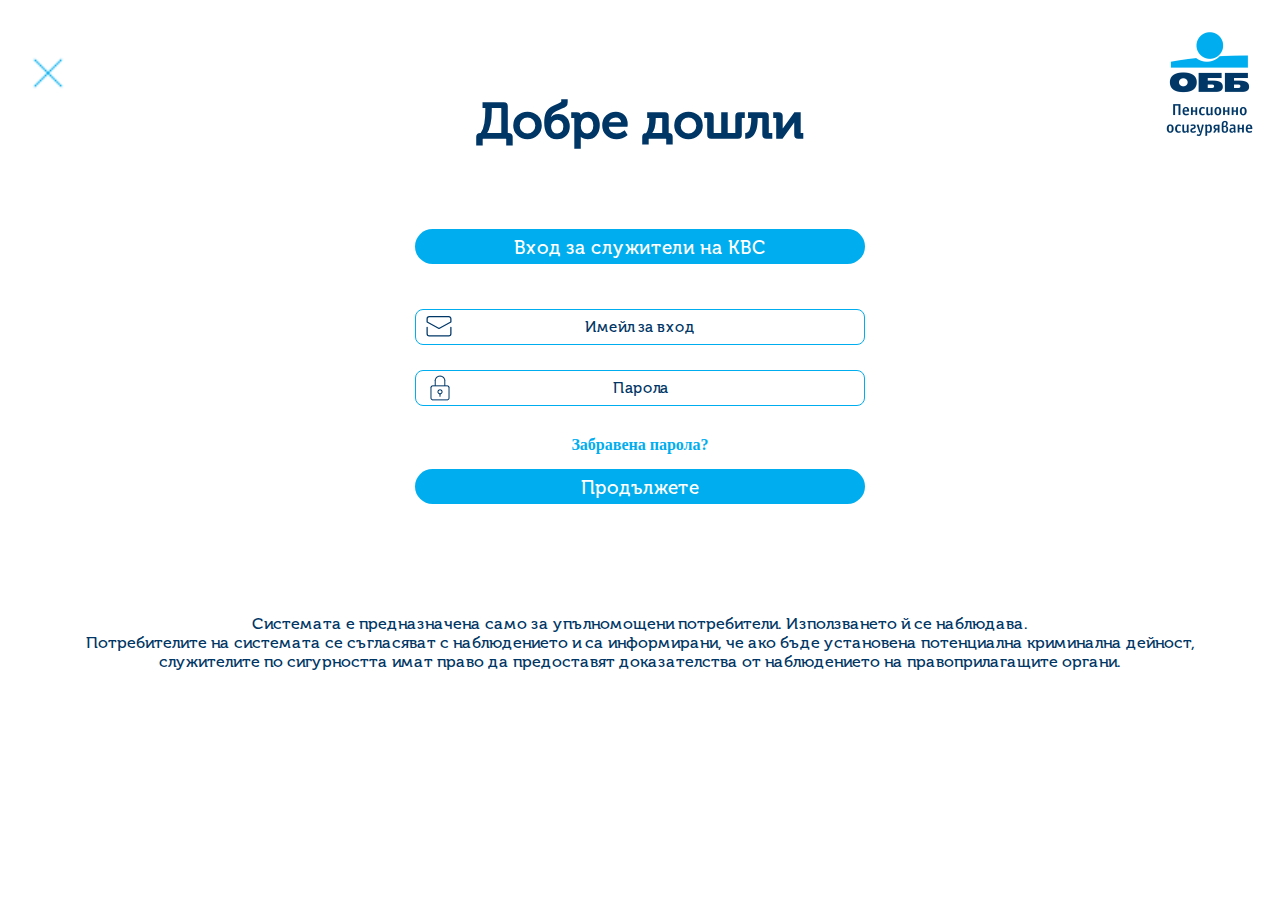
<file: index.html>
<!doctype html>
<html lang="en">

<head>

  <meta charset="utf-8">
  <meta name="viewport" content="width=device-width, initial-scale=1">
  <meta http-equiv="Access-Control-Allow-Origin" content="*" />
  <link rel="stylesheet" href="https://cdnjs.cloudflare.com/ajax/libs/font-awesome/4.7.0/css/font-awesome.min.css"
    type="text/css" data-preload="true">
  <link rel="stylesheet" type="text/css" href="https://DimitrovYordan.github.io/statichtml/signin.css" data-preload="true">
  <title>ePIC</title>

</head>

<body>

  <div id="wrapper">

    <div class="header">
      <a id="exit-page" href="https://ubb-pensions.bg/">
        <img src="https://DimitrovYordan.github.io/statichtml/Xbutton.png" alt="">
      </a>
      <img src="https://DimitrovYordan.github.io/statichtml/KBC_PensionInsurance_BG_v.png" alt="Company Logo"
        class="company-logo" />
      <div class="clearfix"></div>
      <h1>Добре дошли</h1>
    </div>
    <div id="api" style="display: none;"></div>

    <div class="form-container">

      <button id="fake-kbc_employee_btn" class="enterKBC" type="submit">Вход за служители на KBC</button>

      <div class="input-group-container">
        <img src="https://DimitrovYordan.github.io/statichtml/email_icon.png" alt="Email icon"
          class="input-group-icon" />
        <input id="fake-username" class="username-field" type="text" placeholder="Имейл за вход" />
        <p id="email-error-message"></p>
      </div>

      <div class="input-group-container">
        <img src="https://DimitrovYordan.github.io/statichtml/password_icon.png" alt="Password icon"
          class="input-group-icon" />
        <input id="fake-password" class="password-field" type="password" placeholder="Парола" />
        <img src="https://DimitrovYordan.github.io/statichtml/hide_password_input.png" alt="Hide password input"
          id="hide-input-icon" />
        <img src="https://DimitrovYordan.github.io/statichtml/show_password_input.PNG" alt="Show password input"
          id="show-input-icon" />
        <p id="password-error-message"></p>
      </div>

      <div class="forgoten-pass-container">
        <a href="javascript:" id="fake-forgot-password" class="forgoten-pass">Забравена парола?</a>
      </div>

      <button id="fake-submit-btn" class="continue" type="submit">Продължете</button>
    </div>

  </div>

  <footer class="footer-container">
    <div class="warning-message">
      <p>Системата е предназначена само за упълномощени потребители. Използването й се наблюдава.<br>
        Потребителите на системата се съгласяват с наблюдението и са информирани, че ако бъде установена потенциална
        криминална дейност,<br>
        служителите по сигурността имат право да предоставят доказателства от наблюдението на правоприлагащите органи.
      </p>
    </div>
  </footer>

  <script src="https://code.jquery.com/jquery-3.7.1.min.js"
    integrity="sha256-/JqT3SQfawRcv/BIHPThkBvs0OEvtFFmqPF/lYI/Cxo=" crossorigin="anonymous"></script>
  <script src="https://DimitrovYordan.github.io/statichtml/signin.js"></script>
</body>

</html>
</file>
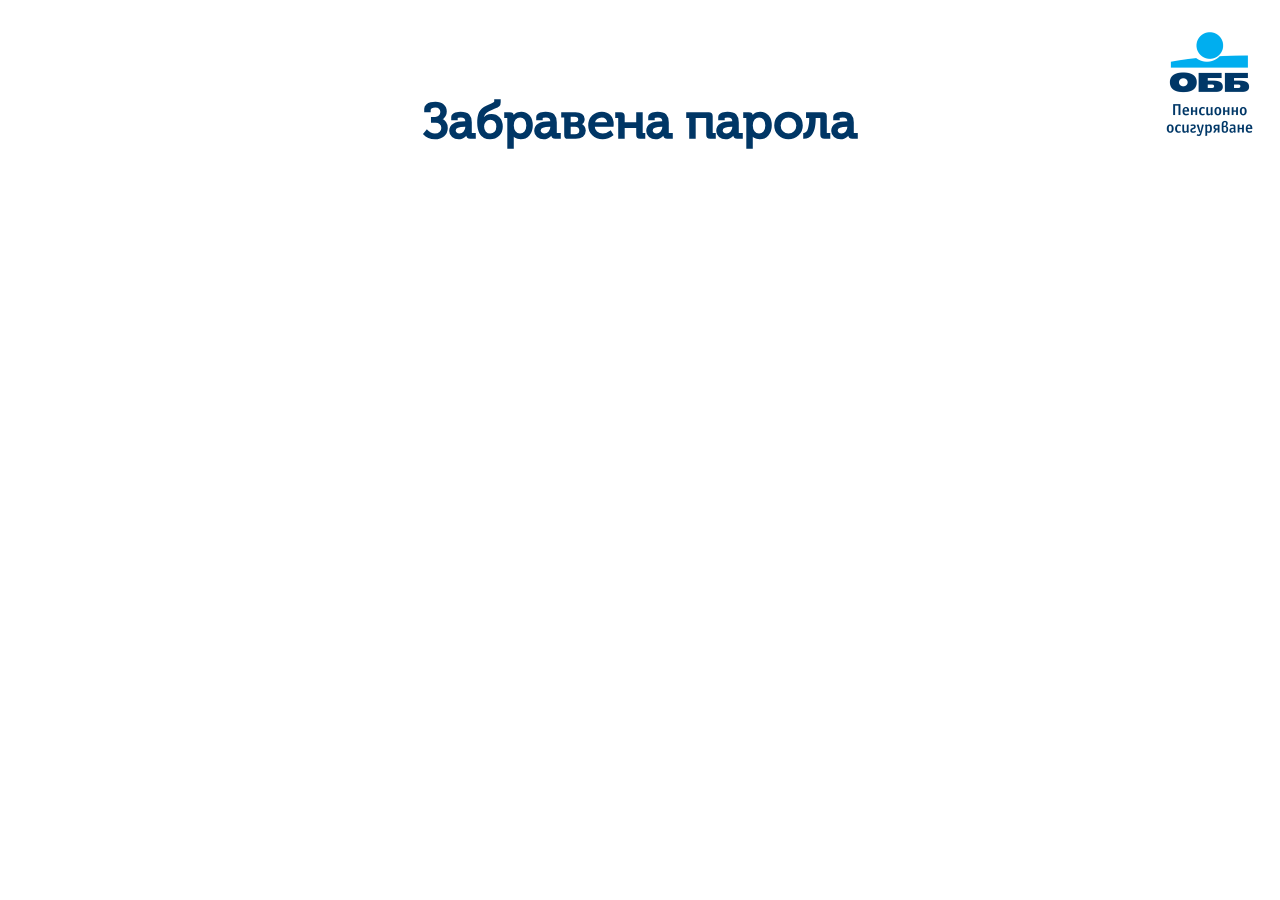
<file: forgotten-password.html>
<!DOCTYPE html>
<html lang="en-US">

<head>
  <meta charset="utf-8">
  <meta name="viewport" content="width=device-width, initial-scale=1">
  <meta http-equiv="Access-Control-Allow-Origin" content="*">
  <link rel="stylesheet" href="https://cdnjs.cloudflare.com/ajax/libs/font-awesome/4.7.0/css/font-awesome.min.css"
    type="text/css" data-preload="true" crossorigin="anonymous">
  <link rel="stylesheet" type="text/css" href="forgotten-password.css">

  <title>ePIC forgotten password</title>

  <style>
    @font-face {
      font-family: 'MuseoCyrlFont';
      src: url('https://DimitrovYordan.github.io/statichtml/Museo_Cyrl_500.ttf')
    }

    .attrEntry #emailVerificationControl_success_message {
      background-color: yellow;
    }
    
    #wrapper {
      min-width: 340px;
    }

    #attributeVerification {
      max-width: 450px;
      margin: 0 auto;
    }

    ul {
      list-style-type: none;
      padding: 0;
      margin: 0;
    }

    h1 {
      font-family: 'MuseoCyrlFont';
      text-align: center;
      color: #003665;
      size: 50px;
      height: 60px;
      font-size: 50px;
      position: relative;
      top: -100px;
    }

    .header {
      margin-bottom: -70px;
    }

    .header .company-logo {
      float: right;
    }

    .clearfix {
      display: block;
    }

    .clearfix:after {
      content: ".";
      display: block;
      height: 0;
      clear: both;
      visibility: hidden;
    }

    #email[type=email],
    #emailVerificationCode[type=text] {
      font-family: 'MuseoCyrlFont';
      font-size: 15px;
      width: 100%;
      padding: 8px 16px 8px 16px;
      margin-top: 15px;
      display: inline-block;
      border: 1px solid #00AEEF;
      border-radius: 8px;
      box-sizing: border-box;
      text-align: center;
    }

    button {
      background-color: #00AEEF;
      font-family: 'MuseoCyrlFont';
      font-size: 14pt;
      color: #fff;
      margin-bottom: 30px;
      margin-top: 15px;
      border: none;
      cursor: pointer;
      width: 100%;
      border-radius: 20px;
      height: 35px;
      line-height: 35px;
    }

    .buttons .sendCode,
    .buttons #cancel,
    .buttons #continue,
    #requiredFieldMissing,
    #fieldIncorrect,
    #claimVerificationServerError,
    #emailVerificationControl_error_message,
    .attrEntry #emailVerificationControl_success_message {
      font-size: 0px;
    }

    .buttons .sendCode::after {
      content: "Изпрати код за потвърждение";
      font-size: 17px;
    }

    .buttons .sendNewCode {
      font-size: 0px;
      width: 48%;
      margin-left: 9px;
    }

    .buttons .sendNewCode::after {
      content: "Нов код";
      width: 48%;
      font-size: 17px;
    }

    .buttons .verifyCode {
      width: 48%;
      font-size: 0px;
      margin-right: 9px;
    }

    .buttons .verifyCode::after {
      content: "Потвърди код";
      width: 48%;
      font-size: 17px;
    }

    .buttons #continue::after {
      content: "Продължи";
      font-size: 17px;
    }

    .buttons #cancel::after {
      content: "Назад";
      font-size: 17px;
    }
    
    #requiredFieldMissing::after {
      content: "Полето е задължително. Моля, попълнете всички задължителни полета и опитайте отново.";
      font-size: 17px;
    }
    
    #fieldIncorrect::after {
      content: "Едно или повече полета са невалидни. Моля, преверете и опитайте отново.";
      font-size: 17px;
    }
    
    .attrEntry #emailVerificationControl_success_message::after {
      content: "Кода за потвърждение е изпратен на посочения имейл. Моля, въведете го в полето по долу.";
      text-align: center;
      font-size: 17px;
      background-color: green;
    }
    
    #claimVerificationServerError::after {
      content: "Изпратените данни за потвърждение не бяха потвърдени.";
      font-size: 17px;
    }
    
    #emailVerificationControl_error_message::after {
      content: "Проверката е неуспешна, моля опитайте отново.";
      font-size: 17px;
    }

    button:hover {
      opacity: 0.8;
    }

    button:active,
    button:focus {
      outline: none;
    }

    .buttons .changeClaims {
      display: none !important;
    }

    .helpLink,
    #email_label,
    #emailVerificationCode_label {
      display: none;
    }

    p,
    #fieldIncorrect,
    #verifying_blurb,
    #emailVerificationControl_success_message,
    .error {
      color: #D10057;
      text-align: center;
      margin: 10px 0;
      font-family: 'MuseoCyrlFont';
      display: none;
    }

    @media only screen and (max-width: 700px) {
      h1 {
        font-size: 30px;
        margin-top: 100px;
        margin-bottom: 0;
      }
    }
  </style>
</head>

<body>
  <div id="wrapper">

    <div class="header">
      <a id="exit-page" href="https://ubb-pensions.bg/">

      </a>
      <img src="https://DimitrovYordan.github.io/statichtml/KBC_PensionInsurance_BG_v.png" alt="Company Logo"
        class="company-logo">
      <div class="clearfix"></div>
      <h1>Забравена парола</h1>
    </div>

    <div id="api"></div>

  </div>

  <script nonce>
    $(document).ready(function () {
      // var errorMessages = [
      //   {
      //     realMsg: "Please provide the following details.",
      //     fakeMsg: 'Моля, въведете необходимите данни.',
      //   },
      //   {
      //     realMsg: "One or more fields are filled out incorrectly. Please check your entries and try again.",
      //     fakeMsg: 'Едно или повече полета са невалидни. Моля, преверете и опитайте отново.'
      //   },
      //   {
      //     realMsg: "Please enter a valid email address.",
      //     fakeMsg: 'Въведения имейл е невалиден.'
      //   },
      //   {
      //     realMsg: "Verification code has been sent to your inbox. Please copy it to the input box below.",  // да се центрира
      //     fakeMsg: 'Кода за потвърждение е изпратен на посочения имейл. Моля, въведете го в полето по долу.'
      //   },
      //   {
      //     realMsg: "Please wait while we process your information.",
      //     fakeMsg: 'Моля, изчакайте докато обработваме вашите данни.'
      //   },
      //   {
      //     realMsg: "A required field is missing. Please fill out all required fields and try again.",
      //     fakeMsg: 'Полето е задължително. Моля, попълнете всички задължителни полета и опитайте отново.'
      //   },
      //   {
      //     realMsg: "This information is required.",
      //     fakeMsg: 'Полето е задължително.'
      //   },
      //   {
      //     realMsg: "The verification has failed, please try again.",
      //     fakeMsg: 'Проверката е неуспешна, моля опитайте отново.'
      //   },
      //   {
      //     realMsg: "You have exceeded maximum number of verification attempts.",
      //     fakeMsg: 'Надхвърлихте максималния брой опити за проверка.'
      //   },
      //   {
      //     realMsg: "E-mail address verified. You can now continue.",  // да се центрира
      //     fakeMsg: 'Имейлът е потвърден. Можете да продължите.'
      //   },
      //   {
      //     realMsg: "The claims for verification control have not been verified.",
      //     fakeMsg: 'Изпратените данни за потвърждение не бяха потвърдени.'
      //   },
      //   {
      //     realMsg: "An account could not be found for the provided user ID.",
      //     fakeMsg: 'Потребител с такова ID не може да бъде намерен.'
      //   }
      // ];

      $('#wrapper').css('display', 'block');
      $('#email').attr('placeholder', 'Имейл адрес');
      $('#email').attr('title', 'Имейл адрес на който можем да се свържем с вас');
      $('#emailVerificationCode').attr('placeholder', 'Код за потвърждение');
      $('#emailVerificationCode').attr('title', 'Въведете вашия код за потвърждение');

    });
  </script>

</body>

</html>
</file>
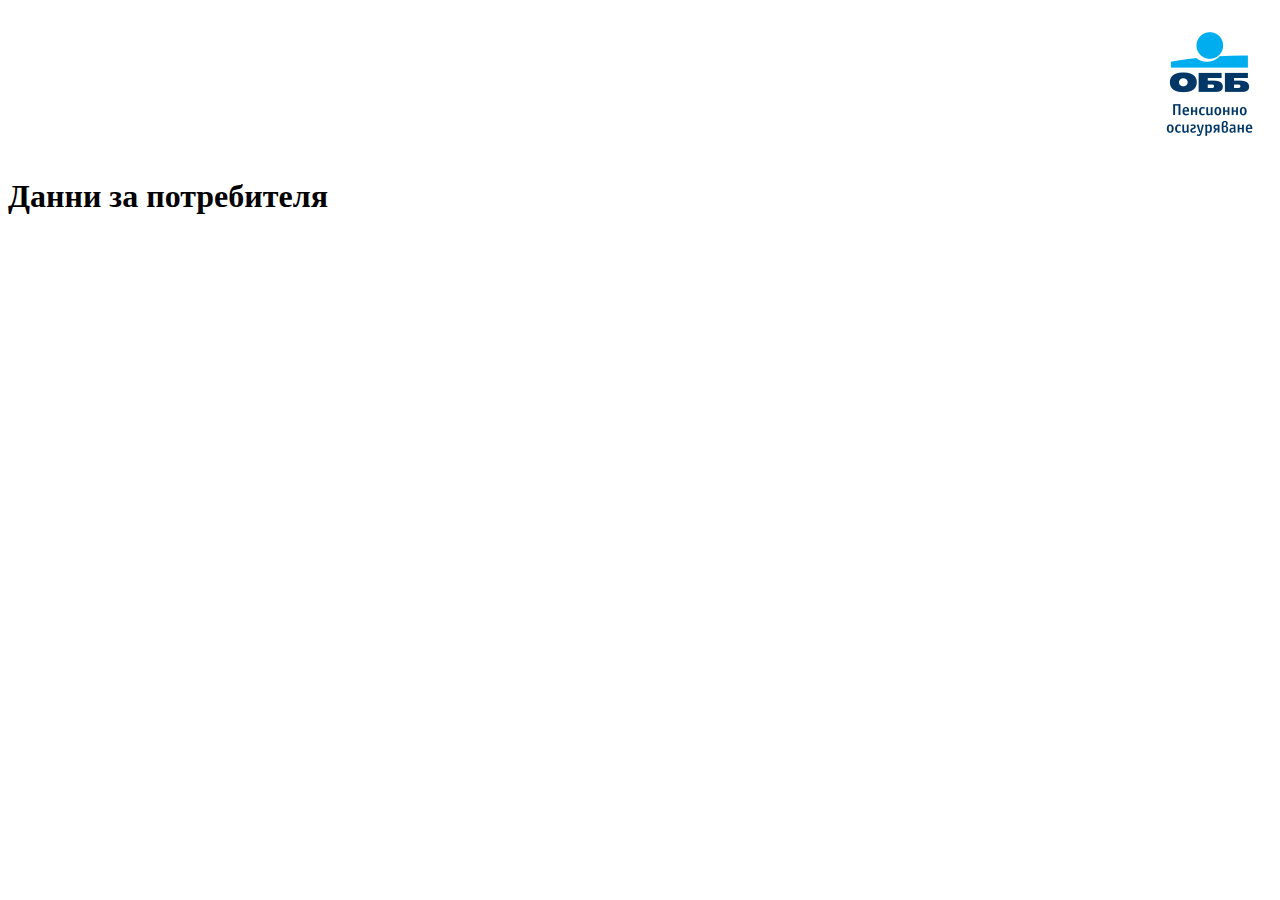
<file: new-password.html>
<!DOCTYPE html>
<html lang="en-US">

<head>

    <meta charset="utf-8">
    <meta http-equiv="X-UA-Compatible" content="IE=edge">
    <meta name="viewport" content="width=device-width, initial-scale=1">

    <title>Данни за потребителя</title>

    <style>
        @font-face {
          font-family: 'MuseoCyrlFont';
          src: url('Museo_Cyrl_500.ttf');
        }
    
        #wrapper {
          min-width: 300px;
        }
    
        .heading h1 {
          font-family: 'MuseoCyrlFont';
          text-align: center;
          color: #003665;
          font-size: 0px;
          position: relative;
          top: -100px;
        }
    
        .heading h1::after {
          content: "Потребител";
          font-size: 50px;
        }
    
        .header {
          margin-bottom: -70px;
        }
    
        .header .company-logo {
          float: right;
        }
    
        .clearfix {
          display: block;
        }
    
        .clearfix::after {
          content: ".";
          display: block;
          height: 0;
          clear: both;
          visibility: hidden;
        }
    
        #attributeVerification {
          max-width: 450px;
          margin: 0 auto;
        }
    
        input[type=password] {
          font-family: 'MuseoCyrlFont';
          font-size: 15px;
          width: 100%;
          padding: 8px 16px 8px 16px;
          border: 1px solid #00AEEF;
          border-radius: 8px;
          box-sizing: border-box;
          text-align: center;
        }
    
        .buttons #continue {
          background-color: #00AEEF;
          font-family: 'MuseoCyrlFont';
          color: #fff;
          border: none;
          cursor: pointer;
          border-radius: 20px;
          font-size: 0px;
        }
    
        .buttons #continue::after {
          content: "Продължете";
          font-size: 17px;
        }
    
        .newPassword_li .error:first-child {
          font-size: 0px;
        }
    
        .newPassword_li .error:first-child::after {
          content: 'Паролата трябва да бъде между 8 и 64 символа \A Паролата трябва да съдържа: \A - малка буква, \A - главна буква, \A - цифра, \A - символ';
          white-space: pre;
          font-size: 17px;
          display: block;
          text-align: center;
        }
    
        .reenterPassword_li .error:first-child {
          font-size: 0px;
        }
    
        .reenterPassword_li .error:first-child::after {
          content: 'Въведената парола не съвпада. Моля, въведете същата парола и опитайте отново.';
          font-size: 17px;
          display: block;
          text-align: center;
        }
    
        @media screen and (max-width: 800px) {
          h1 {
            font-size: 30px;
            margin-top: 100px;
            margin-bottom: 0;
          }
        }
      </style>
</head>

<body>

    <div id="wrapper">

        <div class="header">
            <a id="exit-page" href="https://ubb-pensions.bg/"></a>
            <img src="https://DimitrovYordan.github.io/statichtml/KBC_PensionInsurance_BG_v.png" alt="Company Logo"
                class="company-logo">
            <div class="clearfix"></div>
            <h1>Данни за потребителя</h1>
        </div>

        <div id="api"></div>

    </div>

</body>

</html>
</file>
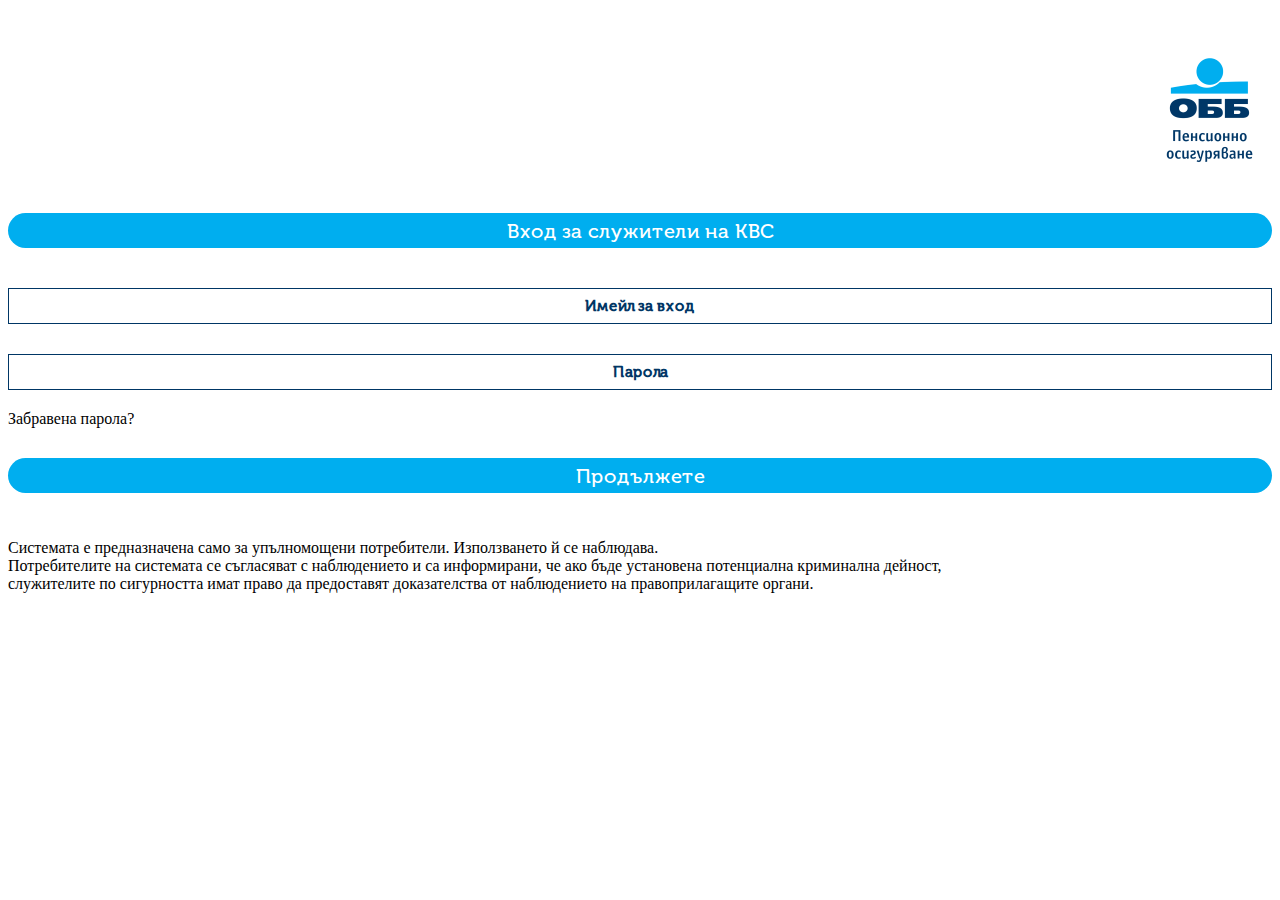
<file: SampleOne.html>
<!doctype html>
<html lang="en">

<head>

  <meta charset="utf-8">
  <meta name="viewport" content="width=device-width, initial-scale=1">
  <meta http-equiv="Access-Control-Allow-Origin" content="*" />
  <link href="SampleOne.css" rel="stylesheet" type="text/css" data-preload="true">
  <link rel="stylesheet" href="https://cdnjs.cloudflare.com/ajax/libs/font-awesome/4.7.0/css/font-awesome.min.css" type="text/css" data-preload="true" >
  <title>ePIC</title>

</head>

<body>

  <div class="wrapper">

    <div class="header">
      <img src="KBC_PensionInsurance_BG_v.png" alt="Company Logo" class="CompanyLogo">
      <h1>Добре дошли</h1>
    </div>

    <form class="formContainer" method="post">

      <div class="container">

        <button type="submit">Вход за служители на KBC</button>

        <!-- <i><svg width="48" height="25" viewBox="0 0 24 24" fill="none" xmlns="http://www.w3.org/2000/svg">
            <path
              d="M2.5 13.08V18.27C2.5 19.22 3.27 19.99 4.22 19.99H4.23H19.77C20.72 20 21.49 19.23 21.5 18.28V18.27V13.08"
              stroke="#231F20" stroke-linecap="round" stroke-linejoin="round" />
            <path
              d="M21.5 8.76997V6.21997C21.5 5.26997 20.73 4.49997 19.78 4.49997H19.77H4.23C3.28 4.48997 2.51 5.25997 2.5 6.20997V6.21997V8.81997L12 13.95L21.5 8.76997Z"
              stroke="#231F20" stroke-linecap="round" stroke-linejoin="round" />
          </svg>
        </i> -->

        
        <input class="name" type="text" placeholder="Имейл за вход" name="uname" required>
        
        <!-- <i><svg width="48" height="30" viewBox="0 0 48 48" fill="none" xmlns="http://www.w3.org/2000/svg"> -->
          <!-- <g clip-path="url(#clip0_894_18)">
            <path
            d="M12.76 20.53H35.23C37 20.53 38.44 21.97 38.44 23.74V39.79C38.44 41.56 37 43 35.23 43H12.76C10.99 43 9.55 41.56 9.55 39.79V23.74C9.55 21.97 10.99 20.53 12.76 20.53Z"
            stroke="black" stroke-width="1.6" stroke-linecap="round" stroke-linejoin="round" />
            <path
            d="M24 33.37C25.7728 33.37 27.21 31.9328 27.21 30.16C27.21 28.3872 25.7728 26.95 24 26.95C22.2272 26.95 20.79 28.3872 20.79 30.16C20.79 31.9328 22.2272 33.37 24 33.37Z"
            stroke="black" stroke-width="1.6" stroke-linecap="round" stroke-linejoin="round" />
            <path d="M24 33.37V36.58" stroke="black" stroke-width="1.6" stroke-linecap="round"
            stroke-linejoin="round" />
            <path
                d="M31.68 20.53V12.64C31.73 8.47001 28.39 5.05 24.22 5C24.21 5 24.21 5 24.2 5H24C19.83 4.95 16.41 8.29 16.36 12.46C16.36 12.47 16.36 12.47 16.36 12.48V20.28"
                stroke="black" stroke-width="1.6" stroke-linejoin="round" />
              </g>
              <defs>
                <clipPath id="clip0_894_18">
                  <rect width="48" height="48" fill="white" />
                </clipPath>
              </defs> -->
            <!-- </svg></i> -->
            <input type="password" placeholder="Парола" name="psw" required>
            
            <div id="api" style="display: none;"></div>

        <div class="container">
          <span class="psw">Забравена парола?</span>
        </div>

        <button type="submit">Продължете</button>
      </div>

    </form>

  </div>

  <footer class="footerContainer">
    <div class="warningMessage">
      <p>Системата е предназначена само за упълномощени потребители. Използването й се наблюдава.<br>
        Потребителите на системата се съгласяват с наблюдението и са информирани, че ако бъде установена потенциална
        криминална дейност,<br>
        служителите по сигурността имат право да предоставят доказателства от наблюдението на правоприлагащите органи.
      </p>
    </div>
  </footer>

</body>

</html>
</file>
<file: forgotten-password.css>
@font-face {
    font-family: 'MuseoCyrlFont';
    src: url('https://DimitrovYordan.github.io/statichtml/Museo_Cyrl_500.ttf')
}
</file>
<file: SampleOne.css>
@font-face {
    font-family: 'MuseoCyrlFont';
    src: url('https://DimitrovYordan.github.io/statichtml/Museo_Cyrl_500.ttf')
  }

  /* Add padding to container */
  .form-container {
    max-width: 500px;
    margin: 0 auto;
  }

  h1 {
    font-family: 'MuseoCyrlFont';
    text-align: center;
    color: #003665;
    size: 50px;
    height: 60px;
    font-size: 50px;
    position: relative;
    top: -100px;
  }

  .sub-header {
    margin-top: -80px;
    width: 100%;
    display: block;
  }

  /* Center the avatar image inside this container */
  .header img {
    float: right;
  }

  .clearfix {
    display: block;
  }

  .clearfix:after {
    content: ".";
    display: block;
    height: 0;
    clear: both;
    visibility: hidden;
  }

  /* Set a style for all inputs */
  ::placeholder {
    color: #003665;
  }

  input[type=text],
  input[type=password] {
    font-family: 'MuseoCyrlFont';
    font-size: 15px;
    font-weight: bold;
    width: 100%;
    padding: 8px 16px 8px 16px;
    margin-top: 10px;
    margin-bottom: 20px;
    display: inline-block;
    border: 1px solid #003665;
    box-sizing: border-box;
    text-align: center;
  }

  /* Set a style for all buttons */
  button {
    background-color: #00AEEF;
    font-family: 'MuseoCyrlFont';
    font-size: 20px;
    color: #fff;
    margin-bottom: 30px;
    margin-top: 30px;
    border: none;
    cursor: pointer;
    width: 100%;
    border-radius: 20px;
    height: 35px;
    line-height: 35px;
  }

  /* Add a hover effect for buttons */
  button:hover {
    opacity: 0.8;
  }

  /* The "Forgot password" text */
  .forgoten-pass-container {
    text-align: center;
  }

  span.forgoten-pass {
    font-weight: bold;
    color: #00AEEF;
    cursor: pointer;
  }

  /* Set style footer */
  .footer-container {
    margin-top: 80px;
  }

  /* Set style for warning message */
  .warning-message {
    font-family: 'MuseoCyrlFont';
    text-align: center;
    color: #003665;
    font-size: 16px;
  }
</file>
